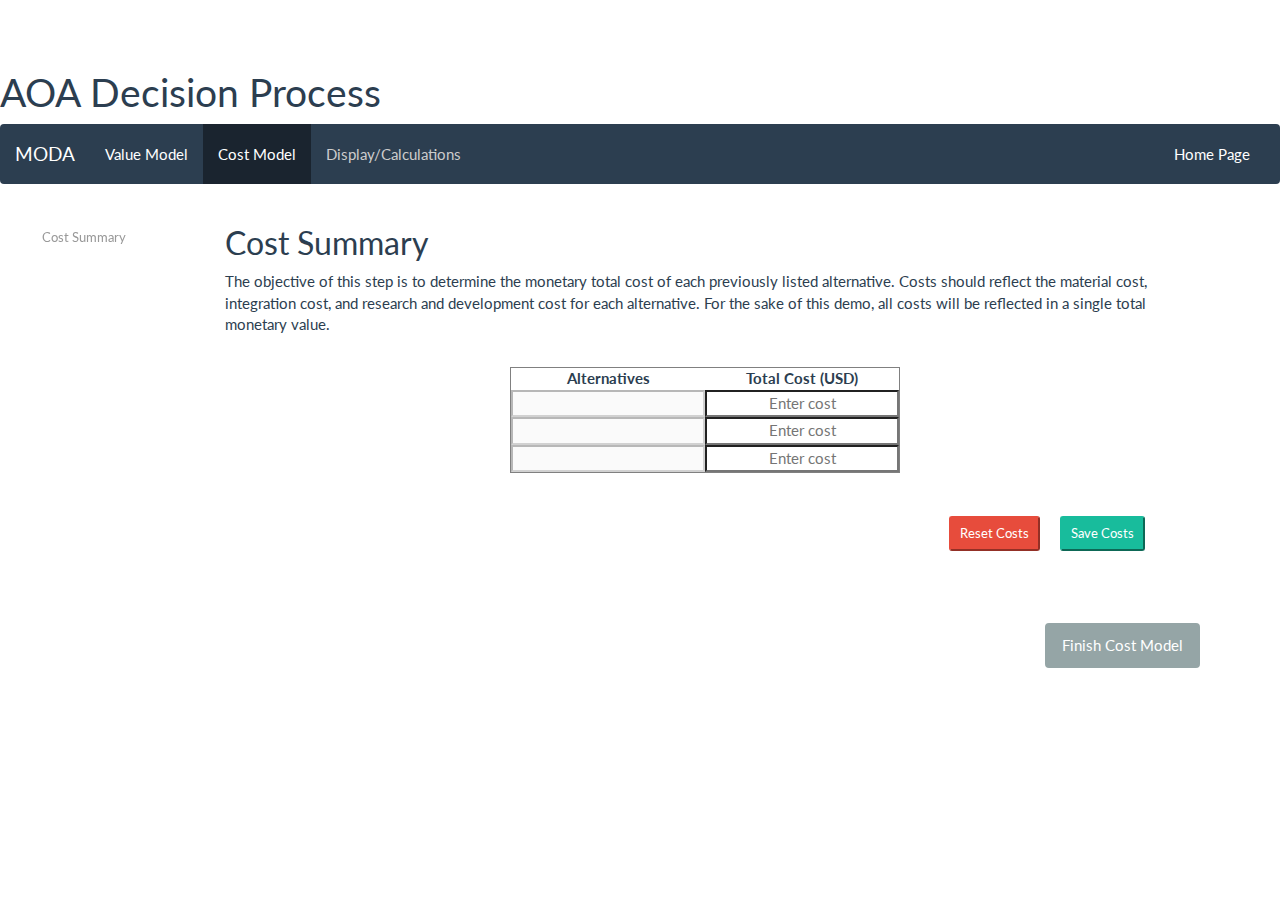
<file: cost.html>
<!DOCTYPE html>
<html lang="en">
  <head>
    <meta charset="utf-8">
    <meta http-equiv="X-UA-Compatible" content="IE=edge">
    <meta name="viewport" content="width=device-width, initial-scale=1">
    <!-- The above 3 meta tags *must* come first in the head; any other head content must come *after* these tags -->
    <title>AOA Decision Process</title>

    <!-- Bootstrap -->
    <link href="css/bootstrap.css" rel="stylesheet">

        <!-- Custom CSS -->
    <link href="css/custom.css" rel="stylesheet">
  </head>


  <body>
    <h1>AOA Decision Process</h1>

    <!-- jQuery (necessary for Bootstrap's JavaScript plugins) -->
    <script src="https://ajax.googleapis.com/ajax/libs/jquery/1.11.3/jquery.min.js"></script>
    <!-- Include all compiled plugins (below), or include individual files as needed -->
    <script src="js/bootstrap.js"></script>


    <!-- Top Navigation Bar -->
    <nav class="navbar navbar-default">
      <div class="container-fluid">

        <!-- Brand and toggle get grouped for better mobile display -->
        <div class="navbar-header">
          <button type="button" class="navbar-toggle collapsed" data-toggle="collapse" data-target="#bs-example-navbar-collapse-1" aria-expanded="false">
            <span class="sr-only">Toggle navigation</span>
            <span class="icon-bar"></span>
            <span class="icon-bar"></span>
            <span class="icon-bar"></span>
          </button>
          <a class="navbar-brand">MODA</a>
        </div>

        <!-- Collect the nav links, forms, and other content for toggling -->
        <div class="collapse navbar-collapse" id="bs-example-navbar-collapse-1">
          <ul class="nav navbar-nav">
            <li><a href="value.html">Value Model</a></li>
            <li class="active"><a href="cost.html">Cost Model<span class="sr-only">(current)</span></a></li>
            <li class="disabled"><a>Display/Calculations</a></li>
          </ul>
          <ul class="nav navbar-nav navbar-right">
            <li><a href="index.html">Home Page</a></li>
          </ul>
        </div><!-- /.navbar-collapse -->
      </div><!-- /.container-fluid -->
    </nav>
    <!--END NAVIGATION BAR -->

    <!-- Sidebar -->
    <div class="span3 bs-docs-sidebar">
      <nav id="myScrollspy">
        <ul class="nav nav-list bs-docs-sidenav affix">
          <li><a href="#CostSummary"><i class="icon-chevron-right"></i>Cost Summary</a></li>
        </ul>
      </nav>
    </div>
    <!-- END SIDEBAR -->

    <div id="wrapper">

      <!-- Page Content -->
      <div id="page-content-wrapper">
        <div class="container-fluid">
          <div class="row">
            <div class="col-lg-12">

              <!--START COST SUMMARY SECTION -->
              <div id="CostSummary">
                <h2>Cost Summary</h2>
                <p>The objective of this step is to determine the monetary total cost of each previously listed alternative. Costs should reflect the material cost, integration cost, and research and development cost for each alternative. For the sake of this demo, all costs will be reflected in a single total monetary value.</p>
                <br>
                <form name="CostSummary">
                  <table border="1" align="center">
                    <tr>
                    <td><center><b>Alternatives</b></center></td>
                    <td><center><b>Total Cost (USD)</b></center></td>    
                    </tr>
                    <tr>
                    <td><input name="altern1" id="altern1" style="text-align: center" disabled></td>
                    <td><center><input id="altern1cost" placeholder="Enter cost" style="text-align: center"></center></td>    
                    </tr>
                    <tr>
                    <td><input name="altern2" id="altern2" style="text-align: center" disabled></td>
                    <td><input id="altern2cost" placeholder="Enter cost" style="text-align: center"></td>    
                    </tr>
                    <tr>
                    <td><input name="altern3" id="altern3" style="text-align: center" disabled></td>
                    <td><input id="altern3cost" placeholder="Enter cost" style="text-align: center"></td>    
                    </tr>
                  </table>
                  <br>
                  <br>
                  
                  <!--SAVE AND RESET BUTTONS -->
                  <input id="saveCost" type="button" class="btn-sm btn-success pull-right" style="margin-right: 40px" value="Save Costs">
                  <input id="resetCost" type="button" class="btn-sm btn-danger pull-right" value="Reset Costs" style="margin-right: 20px">
                </form>
                <br>
                <br>
                <br>
                <br>
                <br>              
              </div>
              <!-- END COST SUMMARY SECTION -->

            </div> <!--end col-lg-12 page width -->
          </div> <!-- End row tag -->
        </div> <!-- End container-fluid -->

        <!-- Button to continue to Dislay Model -->
        <a class="btn btn-default pull-right" href="display.html" role="button">Finish Cost Model</a>

      </div> <!-- End page-content-wrapper -->
    </div> <!-- End wrapper -->
  </body>

  <script>
      //function to retrieve data by element name
      function getParameterByName(name) {
          name = name.replace(/[\[]/, "\\[").replace(/[\]]/, "\\]");
          var regex = new RegExp("[\\?&]" + name + "=([^&#]*)");
          var results = regex.exec(location.search);
          
          return results === null ? "" : decodeURIComponent(results[1].replace(/\+/g, " "));
      }

      $( document ).ready(function() {
          // Fill in data passed from value.html page
          var val1 = getParameterByName("firstAltern");
          var val2 = getParameterByName("secondAltern");
          var val3 = getParameterByName("thirdAltern");
          $("#altern1").val(val1);
          $("#altern2").val(val2);
          $("#altern3").val(val3);

        $('#resetCost').click(function(){
          $('#altern1cost').val("");
          $('#altern2cost').val("");
          $('#altern3cost').val("");
        });

      });
  </script>

</html>
</file>
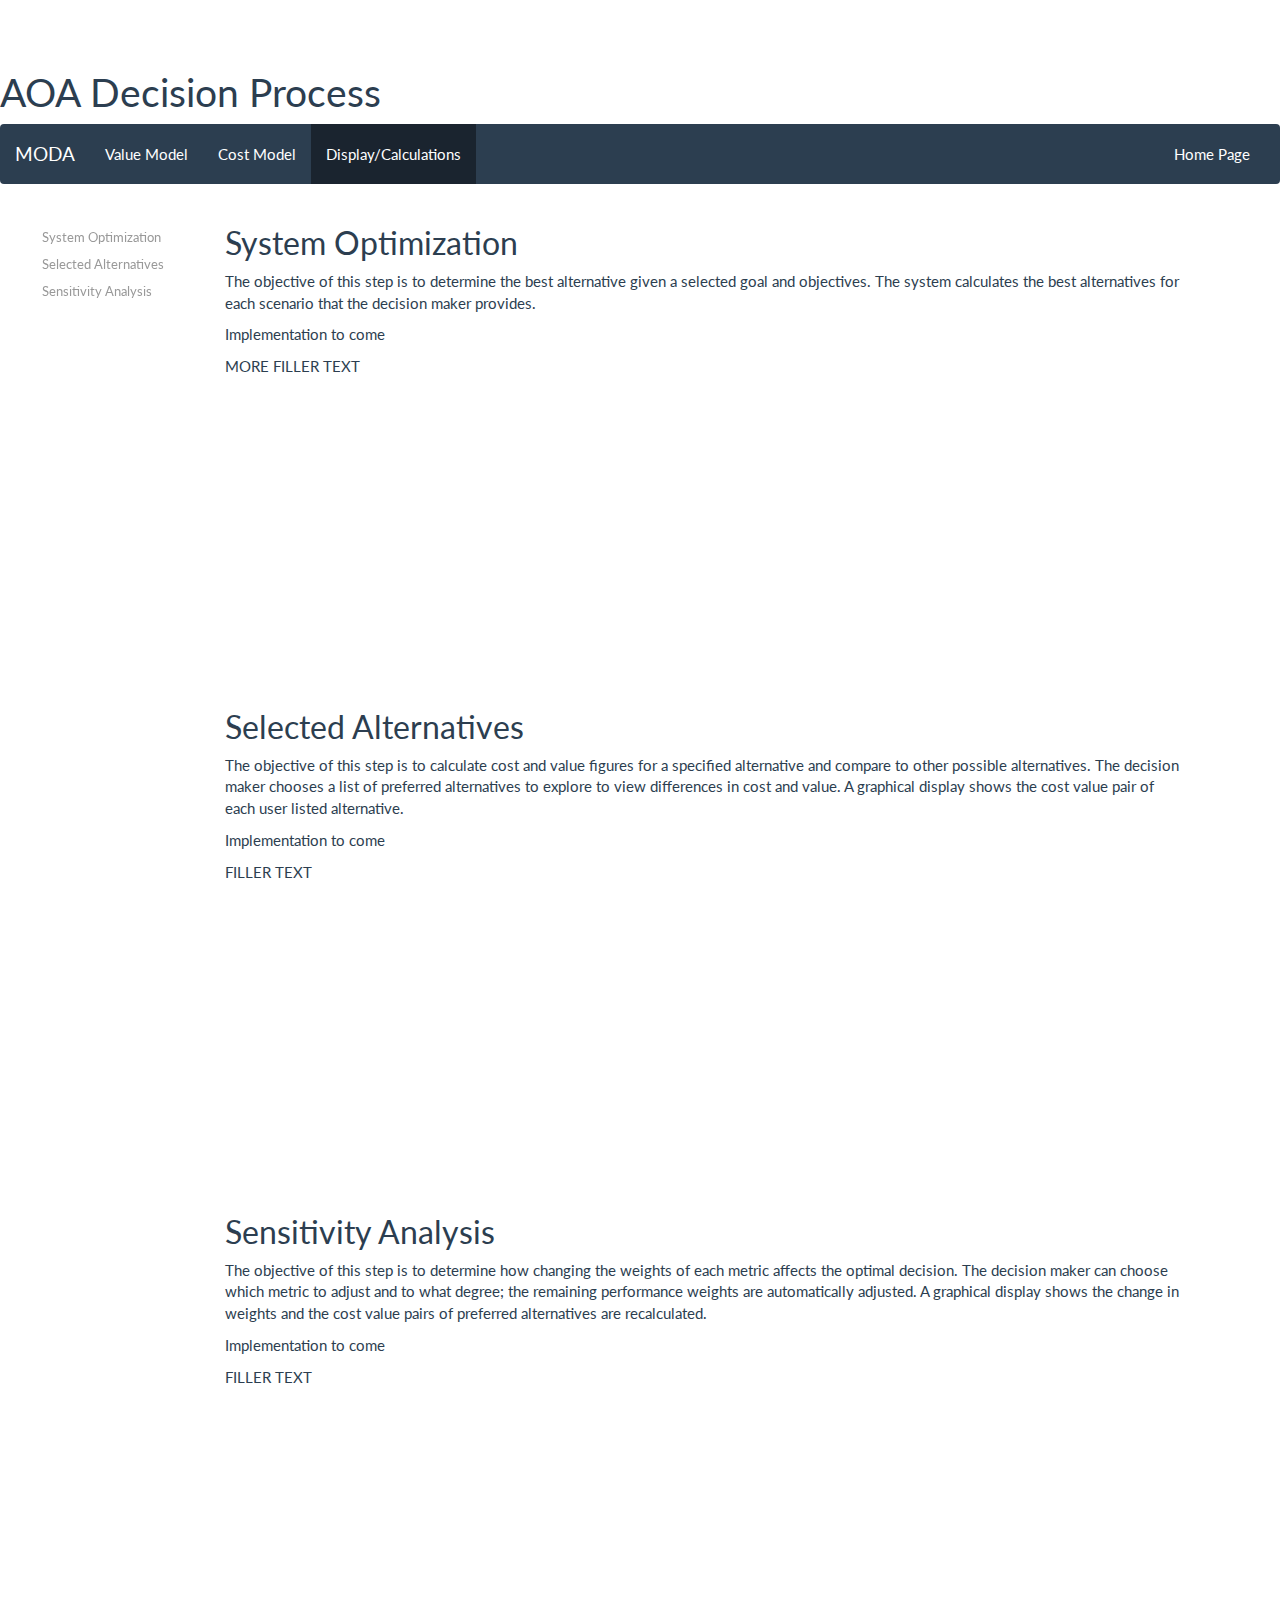
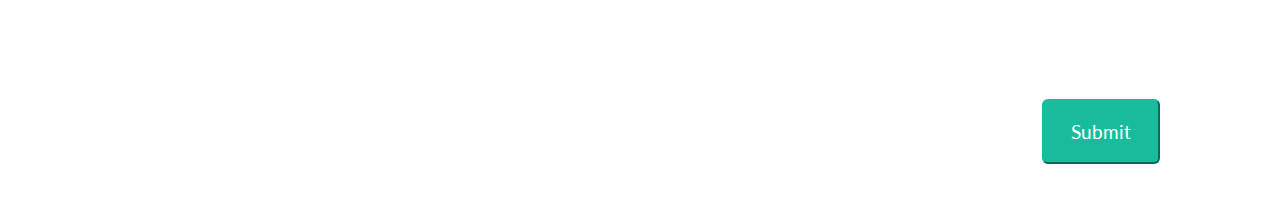
<file: display.html>
<!DOCTYPE html>
<html lang="en">
  <head>
    <meta charset="utf-8">
    <meta http-equiv="X-UA-Compatible" content="IE=edge">
    <meta name="viewport" content="width=device-width, initial-scale=1">
    <!-- The above 3 meta tags *must* come first in the head; any other head content must come *after* these tags -->
    <title>AOA Decision Process</title>

    <!-- Bootstrap -->
    <link href="css/bootstrap.css" rel="stylesheet">
    <!-- Custom CSS -->
    <link href="css/custom.css" rel="stylesheet">
  </head>

  <body data-spy="scroll" data-target="#myScrollspy" data-offset="170">
    <h1>AOA Decision Process</h1>

    <!-- jQuery (necessary for Bootstrap's JavaScript plugins) -->
    <script src="https://ajax.googleapis.com/ajax/libs/jquery/1.11.3/jquery.min.js"></script>
    <!-- Include all compiled plugins (below), or include individual files as needed -->
    <script src="js/bootstrap.js"></script>
    <script src="http://code.highcharts.com/highcharts.js"></script>

    <!-- TOP NAVIGATION BAR -->
    <nav class="navbar navbar-default">
      <div class="container-fluid">
        <!-- Brand and toggle get grouped for better mobile display -->
        <div class="navbar-header">
          <button type="button" class="navbar-toggle collapsed" data-toggle="collapse" data-target="#bs-example-navbar-collapse-1" aria-expanded="false">
            <span class="sr-only">Toggle navigation</span>
            <span class="icon-bar"></span>
            <span class="icon-bar"></span>
            <span class="icon-bar"></span>
          </button>
          <a class="navbar-brand">MODA</a>
        </div>

        <!-- Nav Links for High Level Steps -->
        <div class="collapse navbar-collapse" id="bs-example-navbar-collapse-1">
          <ul class="nav navbar-nav">
            <li><a href="value.html">Value Model</a></li>
            <li><a href="cost.html">Cost Model</a></li>
            <li class="active"><a href="display.html">Display/Calculations<span class="sr-only">(current)</span></a></li>
          </ul>
          <ul class="nav navbar-nav navbar-right">
            <li><a href="index.html">Home Page</a></li>
          </ul>
        </div><!-- /.navbar-collapse -->
      </div><!-- /.container-fluid -->
    </nav>
    <!-- END NAVIGATION BAR -->

    <!-- Sidebar -->
    <div class="span3 bs-docs-sidebar">
      <nav id="myScrollspy">
        <ul class="nav nav-list bs-docs-sidenav affix">
          <li><a href="#SystemOptimization"><i class="icon-chevron-right"></i> System Optimization</a></li>
          <li><a href="#SelectedAlternatives"><i class="icon-chevron-right"></i> Selected Alternatives</a></li>
          <li><a href="#SensitivityAnalysis"><i class="icon-chevron-right"></i> Sensitivity Analysis</a></li>
        </ul>
      </nav>
    </div>
    <!-- END SIDEBAR -->

    <div id="wrapper">

      <!-- Page Content -->
      <div id="page-content-wrapper">
        <div class="container-fluid">
          <div class="row">
            <div class="col-lg-12">

              <!--START SYSTEM OPTIMIZATION SECTION -->
              <div id="SystemOptimization">
                <h2>System Optimization</h2>
                <p>The objective of this step is to determine the best alternative given a selected goal and objectives. The system calculates the best alternatives for each scenario that the decision maker provides.</p>
                <p> Implementation to come </p>
                <p> MORE FILLER TEXT </p>
                <br>
                <br>
                <br>
                <br>
                <br>
                <br>
                <br>
                <br>
                <br>
                <br>
                <br>
                <br>
                <br>
                <br>
              </div>
              <!-- END SYSTEM OPTIMIZATION SECTION -->

              <!-- START SELECTED ALTERNATIVES SECTION -->
              <div id="SelectedAlternatives">
                <h2>Selected Alternatives</h2>
                <p>The objective of this step is to calculate cost and value figures for a specified alternative and compare to other possible alternatives. The decision maker chooses a list of preferred alternatives to explore to view differences in cost and value. A graphical display shows the cost value pair of each user listed alternative.</p>
                <p>Implementation to come</p>
                <p>FILLER TEXT </p>
                <br>
                <br>
                <br>
                <br>
                <br>
                <br>
                <br>
                <br>
                <br>
                <br>
                <br>
                <br>
                <br>
                <br>
              </div>
              <!-- END SELECTED ALTERNATIVES SECTION -->

              <!-- START SENSITIVITY ANALYSIS SECTION -->
              <div id="SensitivityAnalysis">
                <h2>Sensitivity Analysis</h2>
                <p>The objective of this step is to determine how changing the weights of each metric affects the optimal decision. The decision maker can choose which metric to adjust and to what degree; the remaining performance weights are automatically adjusted. A graphical display shows the change in weights and the cost value pairs of preferred alternatives are recalculated.</p>
                <p>Implementation to come</p>
                <p>FILLER TEXT </p>
                <br>
                <br>
                <br>
                <br>
                <br>
                <br>
                <br>
                <br>
                <br>
                <br>
                <br>
                <br>
                <br>
                <br>
              </div>
              <!-- END SENSITIVITY ANALYSIS SECTION -->

            </div> <!-- End col-lg-12 tag -->
          </div> <!-- End row tag -->
        </div> <!-- container fluid tag -->
        <!-- Button to submit -->
        <input type="submit" class="btn-lg btn-success pull-right" style="margin-right: 40px" value="Submit">
      </div> <!-- page-content-wrapper tag -->
    </div> <!-- Wrapper tag -->
  </body>

</html>
</file>
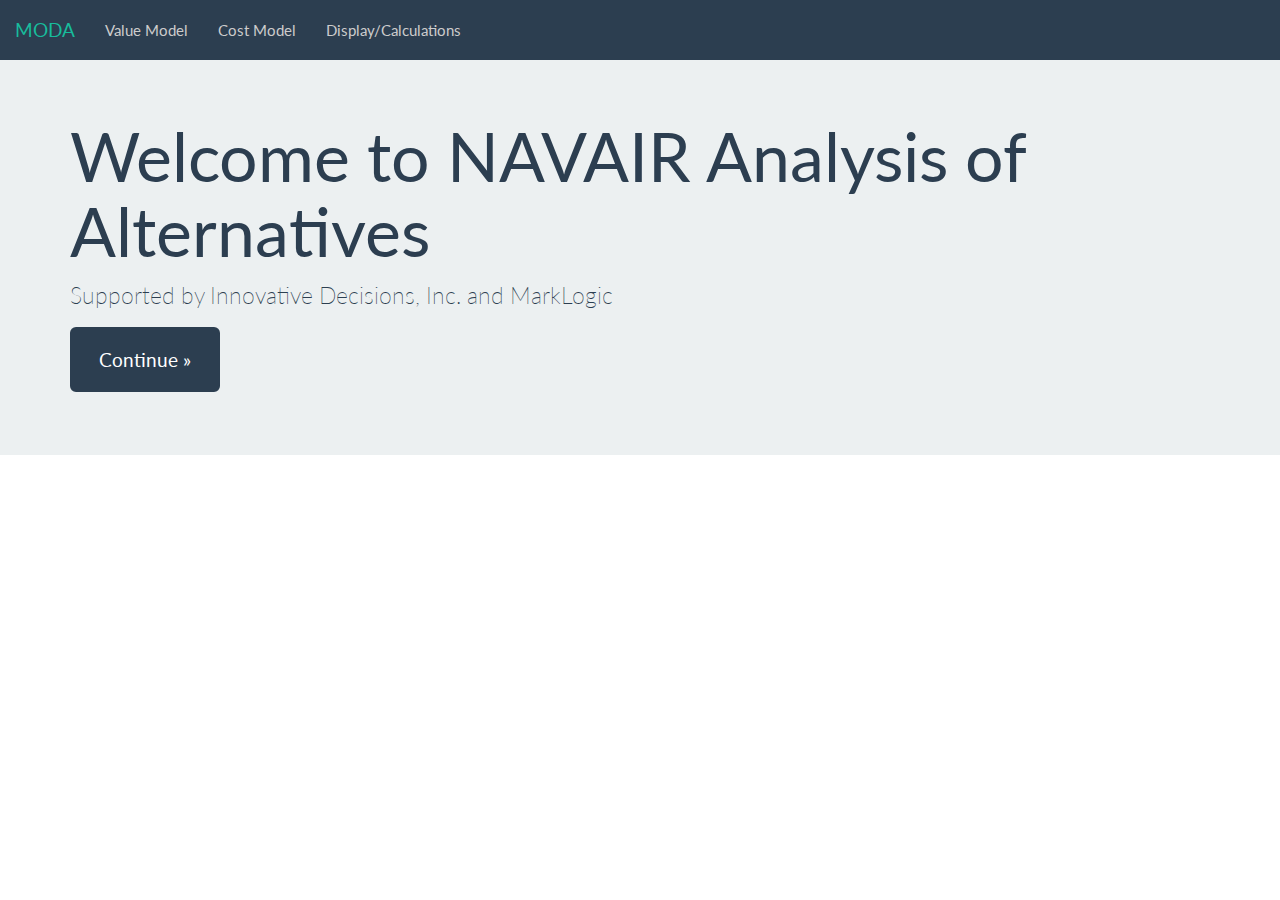
<file: index2.html>
<!DOCTYPE html>
<html lang="en">

<head>
    <meta charset="utf-8">
    <meta http-equiv="X-UA-Compatible" content="IE=edge">
    <meta name="viewport" content="width=device-width, initial-scale=1">
    <!-- The above 3 meta tags *must* come first in the head; any other head content must come *after* these tags -->
    <title>AOA Decision Process</title>

    <!-- Bootstrap -->
    <link href="css/bootstrap.css" rel="stylesheet">
    <!-- Custom CSS -->
    <link href="css/custom.css" rel="stylesheet">
</head>


<body>
    <!-- jQuery (necessary for Bootstrap's JavaScript plugins) -->
    <script src="https://ajax.googleapis.com/ajax/libs/jquery/1.11.3/jquery.min.js"></script>
    <!-- Include all compiled plugins (below), or include individual files as needed -->
    <script src="js/bootstrap.js"></script>


    <!-- Top Navigation Bar -->
    <nav class="navbar navbar-default navbar-fixed-top" role="navigation" id="topnavbar" style="width:100%">
        <div class="container-fluid">
            <div class="navbar-header">
                <a class="navbar-brand">MODA</a>
            </div>
            <!-- Nav Links for High Level Steps -->
            <div class="collapse navbar-collapse" id="bs-example-navbar-collapse-1">
                <ul class="nav navbar-nav">
                    <li class="disabled"><a href="value.html">Value Model<span class="sr-only">(current)</span></a></li>
                    <li class="disabled"><a>Cost Model</a></li>
                    <li class="disabled"><a>Display/Calculations</a></li>
                </ul>
            </div>
            <!-- /.navbar-collapse -->

        </div>
        <!-- /.container-fluid -->
    </nav>
    <!-- END NAVIGATION BAR -->

    <div class="jumbotron">
        <div class="container">
            <h1>Welcome to NAVAIR Analysis of Alternatives</h1>
            <p>Supported by Innovative Decisions, Inc. and MarkLogic</p>
            <p><a class="btn btn-primary btn-lg" href="value2.html" role="button">Continue »</a></p>
        </div>
    </div>
</body>

</html>
</file>
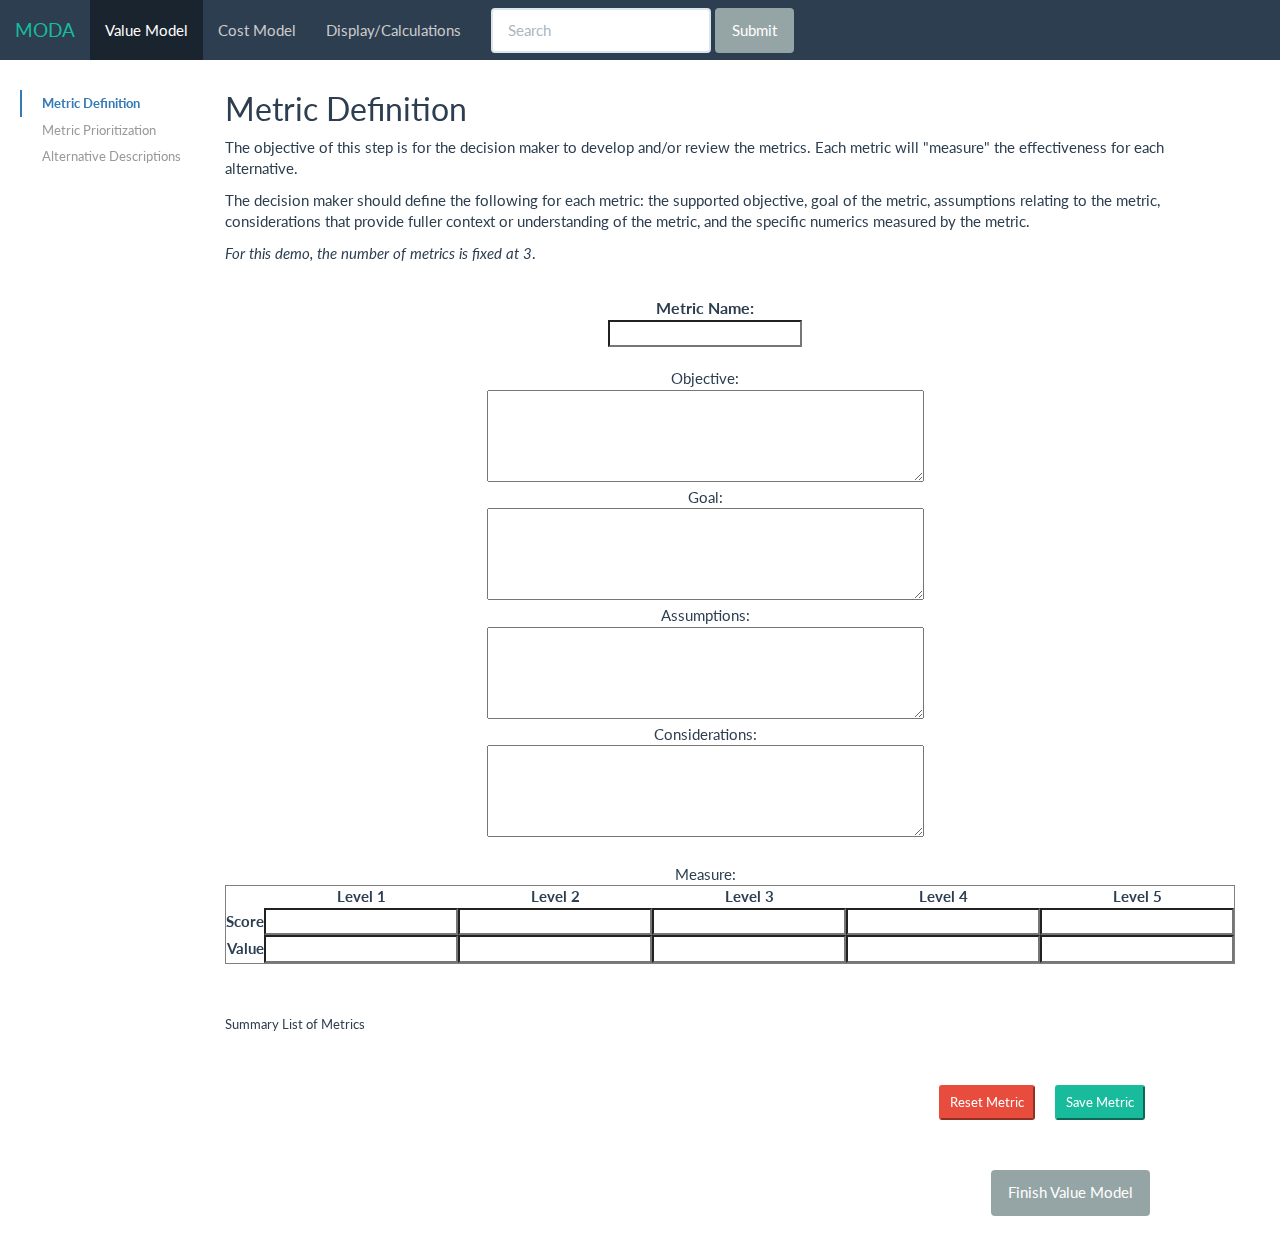
<file: value.html>
<!DOCTYPE html>
<html lang="en">
	<head>
		<meta charset="utf-8">
		<meta http-equiv="X-UA-Compatible" content="IE=edge">
		<meta name="viewport" content="width=device-width, initial-scale=1">
		<!-- The above 3 meta tags *must* come first in the head; any other head content must come *after* these tags -->
		<title>AOA Decision Process</title>

		<!-- Bootstrap -->
		<link href="css/bootstrap.css" rel="stylesheet">
		<!-- Custom CSS -->
		<link href="css/custom.css" rel="stylesheet">
	</head>

	<body data-spy="scroll" data-target="#myScrollspy" data-offset="170">
	

		<!-- jQuery (necessary for Bootstrap's JavaScript plugins) -->
		<script src="https://ajax.googleapis.com/ajax/libs/jquery/1.11.3/jquery.min.js"></script>
		<!-- Include all compiled plugins (below), or include individual files as needed -->
		<script src="js/bootstrap.js"></script>
		<script src="http://code.highcharts.com/highcharts.js"></script>

		<!-- Top Navigation Bar -->
		<div class="navbar navbar-default navbar-fixed-top" role="navigation" id="topnavbar" style="width:100%">
			<div class="container-fluid">
				<div class="navbar-header">
					<button type="button" class="navbar-toggle collapsed" data-toggle="collapse" data-target="#bs-example-navbar-collapse-1" aria-expanded="false">
						<span class="sr-only">Toggle navigation</span>
						<span class="icon-bar"></span>
						<span class="icon-bar"></span>
						<span class="icon-bar"></span>
					</button>
					<a class="navbar-brand">MODA</a>
				</div>
				<!-- Nav Links for High Level Steps -->
				<div class="collapse navbar-collapse" id="bs-example-navbar-collapse-1">
					<ul class="nav navbar-nav">
						<li class="active"><a href="value.html">Value Model<span class="sr-only">(current)</span></a></li>
						<li class="disabled"><a>Cost Model</a></li>
						<li class="disabled"><a>Display/Calculations</a></li>
					</ul>
                    <form class="navbar-form navbar-left" role="search">
                        <div class="form-group">
                            <input type="text" class="form-control" placeholder="Search">
                        </div>
                        <button type="submit" class="btn btn-default">Submit</button>
                    </form>
				</div><!-- /.navbar-collapse -->
                
			</div><!-- /.container-fluid -->
		</div>
		<!-- END NAVIGATION BAR -->

		<!-- Sidebar -->
		<div class="span3 bs-docs-sidebar">
			<nav id="myScrollspy">
				<ul class="nav nav-list bs-docs-sidenav affix">
					<li><a href="#MetricDefinition"><i class="icon-chevron-right"></i> Metric Definition</a></li>
					<li><a href="#MetricPrioritization"><i class="icon-chevron-right"></i> Metric Prioritization</a></li>
					<li><a href="#AlternativeDescriptions"><i class="icon-chevron-right"></i> Alternative Descriptions</a></li>
				</ul>
			</nav>
		</div>
		<!-- END SIDEBAR -->

		<div id="wrapper">

			<!-- Page Content -->
			<div id="page-content-wrapper">
				<div class="container-fluid">
					<div class="row">
						<div class="col-lg-12">

							<!-- METRIC DEFINITION SECTION -->
							<div id="MetricDefinition">
								<h2>Metric Definition</h2>
								<p>The objective of this step is for the decision maker to develop and/or review the metrics. Each metric will "measure" the effectiveness for each alternative.</p>
								<p>The decision maker should define the following for each metric: the supported objective, goal of the metric, assumptions relating to the metric, considerations that provide fuller context or understanding of the metric, and the specific numerics measured by the metric.</p>
								<p><i>For this demo, the number of metrics is fixed at 3</i>.</p><br>

								<div style = "text-align: center">
									<!--USER INPUT FOR METRIC DEFINITION -->
									<form name="FirstMetric" id="FirstMetric" style="display: inline">
										<b><font size="3">Metric Name:</font></b><br>
										<input type="text" id="metric1" name="metric1" style = "text-align: center">
										<br>
										<br>
										Objective:<br>
										<textarea rows="4" cols="50"></textarea><br>
										Goal:<br>
										<textarea rows="4" cols="50"></textarea><br>
										Assumptions:<br>
										<textarea rows="4" cols="50"></textarea><br>
										Considerations:<br>
										<textarea rows="4" cols="50"></textarea><br>
										<br>
										Measure:<br>
										<table border="1" align="center">
										  <tr>
											<td width = "15%"></td>
											<td><b>Level 1</b></td>		
											<td><b>Level 2</b></td>
											<td><b>Level 3</b></td>		
											<td><b>Level 4</b></td>
											<td><b>Level 5</b></td>
										  </tr>
										  <tr>
											<td><b>Score</b></td>
											<td><input = "text"></td>		
											<td><input = "text"></td>
											<td><input = "text"></td>		
											<td><input = "text"></td>
											<td><input = "text"></td>
										  </tr>
										  <tr>
											<td><b>Value</b></td>
											<td><input = "text"></td>		
											<td><input = "text"></td>
											<td><input = "text"></td>		
											<td><input = "text"></td>
											<td><input = "text"></td>
										  </tr>
										</table><!--END OF FORM ONE -->
										<br>
										<br>
									</form> 

									<!-- SECOND FORM, will be hidden until first is saved -->
									<form name="SecondMetric" id="SecondMetric" style="display: none">
										<b><font size="3">Metric Name:</font></b><br>
										<input type="text" id="metric2" name="metric2" style = "text-align: center">
										<br>
										<br>
										Objective:<br>
										<textarea rows="4" cols="50"></textarea><br>
										Goal:<br>
										<textarea rows="4" cols="50"></textarea><br>
										Assumptions:<br>
										<textarea rows="4" cols="50"></textarea><br>
										Considerations:<br>
										<textarea rows="4" cols="50"></textarea><br>
										<br>
										Measure:<br>
										<table border="1" align="center">
										  <tr>
											<td width = "15%"></td>
											<td><b>Level 1</b></td>		
											<td><b>Level 2</b></td>
											<td><b>Level 3</b></td>		
											<td><b>Level 4</b></td>
											<td><b>Level 5</b></td>
										  </tr>
										  <tr>
											<td><b>Score</b></td>
											<td><input = "text"></td>		
											<td><input = "text"></td>
											<td><input = "text"></td>		
											<td><input = "text"></td>
											<td><input = "text"></td>
										  </tr>
										  <tr>
											<td><b>Value</b></td>
											<td><input = "text"></td>		
											<td><input = "text"></td>
											<td><input = "text"></td>		
											<td><input = "text"></td>
											<td><input = "text"></td>
										  </tr>
										</table>
										<br>
										<br>
										<br>
										<br>
									</form>	<!-- END OF SECOND FORM -->

									<!-- THIRD FORM, will be hidden until second form is saved -->
									<form name = "ThirdMetric" id="ThirdMetric" style="display: none">
										<b><font size="3">Metric Name:</font></b><br>
										<input type="text" id="metric3" name="metric3" style = "text-align: center">
										<br>
										<br>
										Objective:<br>
										<textarea rows="4" cols="50"></textarea>
										<br>
										Goal:<br>
										<textarea rows="4" cols="50"></textarea>
										<br>
										Assumptions:<br>
										<textarea rows="4" cols="50"></textarea>
										<br>
										Considerations:<br>
										<textarea rows="4" cols="50"></textarea>
										<br>
										<br>
										Measure:<br>
										<table border="1" align="center">
										  <tr>
											<td width = "15%"></td>
											<td><b>Level 1</b></td>		
											<td><b>Level 2</b></td>
											<td><b>Level 3</b></td>		
											<td><b>Level 4</b></td>
											<td><b>Level 5</b></td>
										  </tr>
										  <tr>
											<td><b>Score</b></td>
											<td><input = "text"></td>		
											<td><input = "text"></td>
											<td><input = "text"></td>		
											<td><input = "text"></td>
											<td><input = "text"></td>
										  </tr>
										  <tr>
											<td><b>Value</b></td>
											<td><input = "text"></td>		
											<td><input = "text"></td>
											<td><input = "text"></td>		
											<td><input = "text"></td>
											<td><input = "text"></td>
										  </tr>
										</table>
									
										<br>
										<br>
										<br>
									</form> <!-- END OF THIRD FORM -->
									<!-- USER INPUT FOR METRIC DEFINITION ENDS -->
								</div><!--centered text style tag -->

								<!--Summary list of metrics will appear once each metric is saved -->
								<h6>Summary List of Metrics</h6>
								<ul id="summarylist"></ul>
								<br>
								<br>

							<!-- SAVE (fills in metric names) AND RESET BUTTONS -->
							<!-- See bottom for corresponding onclick javascript functions and JQuery code attached to the id name -->
							<a href="#MetricDefinition"><input type="button" id="savemetrics" class="btn-sm btn-success pull-right" style="margin-right: 40px" value="Save Metric"></a>
							<input type="reset" id="resetmetrics" class="btn-sm btn-danger pull-right" value="Reset Metric" style="margin-right: 20px">
							<br>
							<br>
							<br>
							<br>
							</div>
							<!-- END METRIC DEFINITION SECTION -->


							<!-- METRIC PRIORITIZATION SECTION -->
							<div id="MetricPrioritization" style="display: none">
								<h2>Metric Prioritization</h2>
								<p>The objective of this step is to assign the relative weights of the metrics. Rankings and normalized weights will be calculated based on these inputs.</p>
								<br>
								<form name="MetricWeights">

									<!-- METRIC WEIGHT TABLE -->
									<table border="1" align="center">
									  <tr>
										<td width="25%"><center><b>Metric</b></center></td>
										<td width="25%"><center><b>Rank</b></center></td>		
										<td><center><b>Relative Weight</b></center></td>
										<td width="25%"><center><b>Normalized Weight</b></center></td>		
									  </tr>
									  <tr>
										<td><input id="wtmetric1" style="text-align: center" placeholder="First Metric" disabled></td>
										<td><input id="rank1" style="text-align: center" disabled></td>		
										<td><input id="weight1" placeholder="Enter weight" style="text-align: center" onkeypress="return isNumberKey(this,event);"></td>
										<td><input id="normweight1" style="text-align: center" disabled></td>		
									  </tr>
									  <tr>
										<td><input id="wtmetric2" style="text-align: center" placeholder="Second Metric" disabled></td>
										<td><input id="rank2" style="text-align: center" disabled></td>		
										<td><input id="weight2" placeholder="Enter weight" style="text-align: center" onkeypress="return isNumberKey(this,event);"></td>
										<td><input id="normweight2" style="text-align: center" disabled></td>		
									  </tr>
									  <tr>
										<td><input id="wtmetric3" style="text-align: center" placeholder="Third Metric" disabled></td>
										<td><input id="rank3" style="text-align: center" disabled></td>		
										<td><input id="weight3" style="text-align: center" placeholder="Enter weight" onkeypress="return isNumberKey(this,event);"></td>
										<td><input id="normweight3" style="text-align: center" disabled></td>		
									  </tr>
									</table>
									<!-- END METRIC WEIGHT TABLE -->
									<br>
									<br>
									<br>

									<!-- SAVE AND RESET BUTTONS -->
									<!-- Save button should calculate normalized weights,
									rank, and display a pie chart visualization -->
									<input id="saveweights" type="button" class="btn-sm btn-success pull-right" style="margin-right: 40px" value="Save Weights" onclick="calcNormWeights(this.form.weight1.value, this.form.weight2.value, this.form.weight3.value);">
									<input id ="resetweights" type="button" class="btn-sm btn-danger pull-right" value="Reset Weights" style="margin-right: 20px">
								</form>
								<br>
								<br>

								<!-- Metric Prioritization Pie Chart (hidden until weights are saved) -->
								<div id="container" style="height: 400px; width: 80%; margin: 0 auto"></div>
								<br>
								<br>
								<br>
								<br>
							</div>
							<!-- END METRIC PRIORITIZATION SECTION -->



							<!-- ALTERNATIVE DESCRIPTION SECTION -->
							<div id="AlternativeDescriptions" style="display: none">
								<h2>Alternative Descriptions</h2>
								<p>The objective of this step is to determine the alternatives that will be evaluated against the metrics.</p>
								<br>
								<form name="AltDescr">
									<!-- ALT DESCRIPTION USER INPUT TABLE -->
									<table border="1" align="center">
									  <tr>
										<td><center><b>Alternatives</b></center></td>
										<td><b><input id="altmetric1" style="text-align: center" placeholder="First Metric" disabled></b></td>		
										<td><b><input id="altmetric2" style="text-align: center" placeholder="Second Metric" disabled></b></td>
										<td><b><input id="altmetric3" style="text-align: center" placeholder="Third Metric" disabled></b></td>		
									  </tr>
									  <tr>
										<td><input id="alt1" name="alt1" style="text-align: center" placeholder="Alternative 1"></center></td>
										<td><input = "text" style="text-align: center"></td>
										<td><input = "text" style="text-align: center"></td>
										<td><input = "text" style="text-align: center"></td>		
									  </tr>
									  <tr>
										<td><input id="alt2" name="alt2" style="text-align: center" placeholder="Alternative 2"></td>
										<td><input = "text" style="text-align: center"></td>		
										<td><input = "text" style="text-align: center"></td>
										<td><input = "text" style="text-align: center"></td>		
									  </tr>
									  <tr>
										<td><input id="alt3" name="alt3" style="text-align: center" placeholder="Alternative 3"></td>
										<td><input = "text" style="text-align: center"></td>		
										<td><input = "text" style="text-align: center"></td>
										<td><input = "text" style="text-align: center"></td>		
									  </tr>
									</table>
									<!-- END USER INPUT TABLE -->
									<br>
									<br>
									<br>

									<!-- SAVE AND RESET BUTTONS -->
									<input id="saveAlt" type="button" class="btn-sm btn-success pull-right" style="margin-right: 40px" value="Save Alternatives">
									<input id="resetAlt" type="button" class="btn-sm btn-danger pull-right" value="Reset Alternatives" style="margin-right: 20px">
								</form>
								<br>
								<br>
								<br>
								<br>
								<br>
								<br>
							</div>
							<!-- END ALTERNATIVE DESCRIPTION SECTION -->

						</div> <!--col-lg-12 this is for width of content -->
					</div> <!--row, for previous line column width -->
				</div> <!-- container fluid -->

				<!-- Button to Continue to Cost Model --> 
				<!-- Form contains data that needs to be passed to next model -->
				<form action = "cost.html" method = "GET">
					<input id ="firstAltern" name ="firstAltern" style ="display: none">
					<input id ="secondAltern" name ="secondAltern" style ="display: none">
					<input id ="thirdAltern" name ="thirdAltern" style ="display: none">
					<input type = "submit" class="btn btn-default pull-right" style="margin-right: 50px" value = "Finish Value Model">
				</form>
			</div> <!--page content wrapper (margins) -->

			<!-- END PAGE CONTENT WRAPPER -->
		</div> <!--wrapper- not sure what this is for yet -->

	</body>
	<!-- END PAGE FUNCTIONALITY -->



	<!-- JS functions -->
	<script type="text/javascript">

	//Function for requiring number input for Metric Weights
	 function isNumberKey(txt, evt) {
    var charCode = (evt.which) ? evt.which : evt.keyCode;
    if (charCode == 46) {
        //Check if the text already contains the . character
        if (txt.value.indexOf('.') === -1) { return true;} 
        else { return false;}
    } else {
        if (charCode > 31
             && (charCode < 48 || charCode > 57))
            return false;
    }
    return true;
	}

	//Function for calculating normalized weights and ranks for Metric Weights
	function calcNormWeights(weight1, weight2, weight3) {

		var num1 = parseFloat(document.getElementById("weight1").value);
		var num2 = parseFloat(document.getElementById("weight2").value);
		var num3 = parseFloat(document.getElementById("weight3").value); 

		if (isNaN(num1) || isNaN(num2) || isNaN(num3)) return false; 

		var total = num1 + num2 + num3; 

		document.MetricWeights.normweight1.value = (num1/total).toFixed(2);
		document.MetricWeights.normweight2.value = (num2/total).toFixed(2);
		document.MetricWeights.normweight3.value = (num3/total).toFixed(2); 

		var numbers = [num1, num2, num3];
		var sorted = numbers.slice().sort(function(a,b){return b-a})
		var ranks = numbers.slice().map(function(v){ return sorted.indexOf(v)+1 });

		document.MetricWeights.rank1.value = ranks[0];
		document.MetricWeights.rank2.value = ranks[1];
		document.MetricWeights.rank3.value = ranks[2];
	}

//Below three functions will repopulate metric definition forms when summary link is clicked. Should be condensed into one function with conditional

	function refill1() {
		document.FirstMetric.style.display = 'block';
		document.SecondMetric.style.display = 'none';
		document.ThirdMetric.style.display = 'none';
	}

	function refill2() {
		document.FirstMetric.style.display = 'none';
		document.SecondMetric.style.display = 'block';
		document.ThirdMetric.style.display = 'none';
	}

	function refill3() {
		document.FirstMetric.style.display = 'none';
		document.SecondMetric.style.display = 'none';
		document.ThirdMetric.style.display = 'block';
	}

	//JQuery Functions
	$(document).ready(function () {

		//Fixes top nav bar along top
	  $('#topnavbar').affix({
	  	offset: {top: 0}
	  });


	  //Function to toggle metric definition forms and add to summary list
		$('#savemetrics').click(function(){

			//Switch between metric forms, edit summary list
			if ($('#FirstMetric').is(":visible")) {
				$('#wtmetric1').val($('#metric1').val());
				$('#altmetric1').val($('#metric1').val());
				if ($('#summarylist').children().length == 0) {
					$('#summarylist').append("<li class='1'><a href='#MetricDefinition' onclick='refill1()'>"+$('#metric1').val()+"</a></li>");
					$('#FirstMetric').hide();
					$('#SecondMetric').show();
				}

				else if ($('#summarylist').children().length == 1) {
					$('#summarylist').children("li.1").replaceWith("<li class='1'><a href='#MetricDefinition' onclick='refill1()'>"+$('#metric1').val()+"</a></li>");
					$('#FirstMetric').hide();
					$('#SecondMetric').show();
				}

				else {
					$('#summarylist').children("li.1").replaceWith("<li class='1'><a href='#MetricDefinition' onclick='refill1()'>"+$('#metric1').val()+"</a></li>");
					$('#FirstMetric').hide();
					$('#ThirdMetric').show();
				}
			}

			else if ($('#SecondMetric').is(":visible")) {
				$('#wtmetric2').val($('#metric2').val());
				$('#altmetric2').val($('#metric2').val());
				if ($('#summarylist').children().length == 1) {
					$('#summarylist').append("<li class='2'><a href='#MetricDefinition' onclick='refill2()'>"+$('#metric2').val()+"</a></li>");
					$('#SecondMetric').hide();
					$('#ThirdMetric').show();
				}
				else if ($('#summarylist').children().length == 2){
	  			$('#summarylist').children("li.2").replaceWith("<li class='2'><a href='#MetricDefinition' onclick='refill2()'>"+$('#metric2').val()+"</a></li>");
					$('#SecondMetric').hide();
					$('#ThirdMetric').show();					
				}	

				else {
					$('#summarylist').children("li.2").replaceWith("<li class='2'><a href='#MetricDefinition' onclick='refill2()'>"+$('#metric2').val()+"</a></li>");
					$('#SecondMetric').hide();
					$('#ThirdMetric').show();						
				}			

			}

			//If on third form, send data to MarkLogic
			else {
				$('#wtmetric3').val($('#metric3').val());
				$('#altmetric3').val($('#metric3').val());

				if ($('#summarylist').children().length == 2) {
					$('#summarylist').append("<li class='3'><a href='#' onclick='refill3()'>"+$('#metric3').val()+"</a></li>");
				}

				else {
					$('#summarylist').children("li.3").replaceWith("<li class='3'><a href='#MetricDefinition' onclick='refill3()'>"+$('#metric3').val()+"</a></li>");
				}
			}

			if ($('#metric1').val()!='' && $('#metric2').val()!='' && $('#metric3').val()!='') {
                alert('test');
				//Send to MarkLogic using AJAX call 
				var obj = {};
				obj.metric1 = $('#metric1').val();
				obj.metric2 = $('#metric2').val();
				obj.metric3 = $('#metric3').val();
				$.ajax({
					type: "PUT",
					contentType: 'application/json',
					url: "/v1/documents?uri=example.json",
					data: JSON.stringify(obj),
					}).done(function( msg ) {
					alert("Your data has been saved to the server");
					});

					$('#MetricPrioritization').show();
				}
		});

	  //Resets Metric Definitions and anything following
	  $('#resetmetrics').click(function(){
	  	$('#summarylist').children().remove();
	  	$('#FirstMetric').trigger("reset");
	  	$('#SecondMetric').trigger("reset");
	  	$('#ThirdMetric').trigger("reset");
	  	$('#AltDescr').trigger("reset");
	  	$('#MetricWeights').trigger("reset");
	  	$('#FirstMetric').show();
	  	$('#SecondMetric').hide();
	  	$('#ThirdMetric').hide();
	  	$('#MetricPrioritization').hide();
	  	$('#AlternativeDescriptions').hide();
	  });

		//Save weights code, including pie chart
		$('#saveweights').click(function(){
			$('#AlternativeDescriptions').show();
			var met1, met2, met3;
			var w1, w2, w3;

			met1 = $('#metric1').val();
			met2 = $('#metric2').val();
			met3 = $('#metric3').val();
			w1 = parseFloat($('#normweight1').val());
			w2 = parseFloat($('#normweight2').val());
			w3 = parseFloat($('#normweight3').val());

	   	options = {
	      chart: {
	           plotBackgroundColor: null,
	           plotBorderWidth: null,
	           plotShadow: false,
	           type: 'pie'
	      },
	       title: {
	           text: 'Relative Metric Weights'
	      },
	      tooltip: {
	          pointFormat: '{series.name}: <b>{point.percentage:.1f}%</b>'
	      },
	      plotOptions: {
	        pie: {
	          allowPointSelect: true,
	          cursor: 'pointer',
	          dataLabels: {
	            enabled: true,
	            format: '<b>{point.name}</b>: {point.percentage:.1f} %',
	            style: {
	            color: (Highcharts.theme && Highcharts.theme.contrastTextColor) || 'black'
	           	}
	        	},
	          center: ["50%","50%"]
	      	}
	    	},
	      series: [{
	        name: "Normalized Weight",
	        colorByPoint: true,
	        data: [{
	          name: met1,
	          y: w1
	        }, {
	       		name: met2,
	        	y: w2,
	        	sliced: true,
	        	selected: true
	        }, {
	        	name: met3,
	            y: w3
	        }]
	      }]
	    };

	    $('#container').highcharts(options);
	  });

		//Reset weights
		$('#resetweights').click(function(){
			$('#AlternativeDescriptions').hide();
			$('#weight1').val("");
			$('#weight2').val("");
			$('#weight3').val("");
			$('#rank1').val("");
			$('#rank2').val("");
			$('#rank3').val("");
			$('#normweight1').val("");
			$('#normweight2').val("");
			$('#normweight3').val("");
		});

		//Function to pass hidden fields to the cost page
		$('#saveAlt').click(function() {
			$('#firstAltern').val($('#alt1').val());
			$('#secondAltern').val($('#alt2').val());
			$('#thirdAltern').val($('#alt3').val());
		});

		//Reset alternatives
		$('#resetAlt').click(function() {
			$('#alt1').val("");
			$('#alt2').val("");
			$('#alt3').val("");
		});

	});
	</script>
</html>
</file>
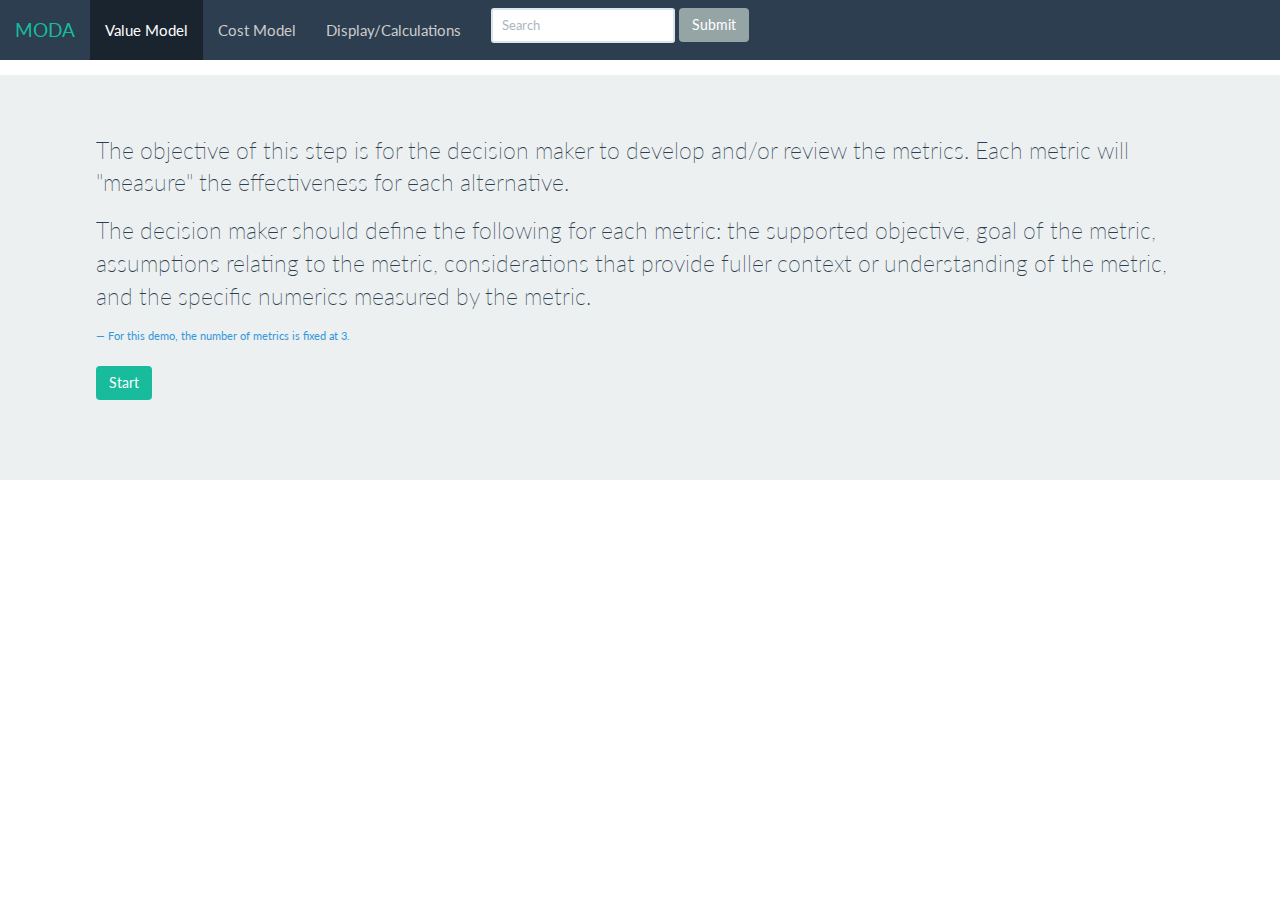
<file: value2.html>
<!DOCTYPE html>
<html lang="en">

<head>
    <meta charset="utf-8">
    <meta http-equiv="X-UA-Compatible" content="IE=edge">
    <meta name="viewport" content="width=device-width, initial-scale=1">
    <!-- The above 3 meta tags *must* come first in the head; any other head content must come *after* these tags -->
    <title>AOA Decision Process</title>


    <link href="css/bootstrap.css" rel="stylesheet">
    <link href="css/custom2.css" rel="stylesheet">

</head>

<body data-spy="scroll" data-target="#myScrollspy" data-offset="170">
    <!-- Top Navigation Bar -->
    <nav class="navbar navbar-default navbar-fixed-top" role="navigation" id="topnavbar" style="width:100%">
        <div class="container-fluid">
            <div class="navbar-header">
                <a class="navbar-brand">MODA</a>
            </div>
            <!-- Nav Links for High Level Steps -->
            <div class="collapse navbar-collapse" id="bs-example-navbar-collapse-1">
                <ul class="nav navbar-nav">
                    <li class="active"><a href="value.html">Value Model<span class="sr-only">(current)</span></a></li>
                    <li class="disabled"><a>Cost Model</a></li>
                    <li class="disabled"><a>Display/Calculations</a></li>
                </ul>
                <form class="navbar-form navbar-left" role="search">
                    <div class="form-group">
                        <input type="text" class="form-control  input-sm" placeholder="Search">
                    </div>
                    <button type="submit" class="btn btn-default">Submit</button>
                </form>
            </div>
            <!-- /.navbar-collapse -->
        </div>
        <!-- /.container-fluid -->
    </nav>
    <!-- END NAVIGATION BAR -->

    <div class="jumbotron" id="divTitle">
        <div class="container">
            <blockquote style="font-size:14px">
                <p>The objective of this step is for the decision maker to develop and/or review the metrics. Each metric will "measure" the effectiveness for each alternative.</p>

                <p>The decision maker should define the following for each metric: the supported objective, goal of the metric, assumptions relating to the metric, considerations that provide fuller context or understanding of the metric, and the specific numerics measured by the metric.</p>

                <small class="text-info">For this demo, the number of metrics is fixed at 3.</small>

                <br/>
                <p>
                    <button type="button" class="btn btn-success" id="btnStart">Start</button>
                </p>
            </blockquote>
        </div>
    </div>

    <div class="container" style="display:none" id="divWorksheet">
        <div class="col-md-10 col-md-offset-1">

            <div class="alert alert-success fade in clearfix" id="alertSaveSuccess" style="display:none;">
                <strong>Success!</strong> The Metrics have been saved to the database.
                <button class="btn btn-primary pull-right" id="btnContinue">Continue</button>
            </div>
            
            <div class="alert alert-danger fade in clearfix" id="alertSaveError" style="display:none;">
                <a href="#" class="close" data-dismiss="alert">&times;</a>
                <strong>Error!</strong> Something went wrong, check the logs.
            </div>
            
            <div class="progress">
                <div class="progress-bar progress-bar-striped active" role="progressbar" aria-valuemin="0" aria-valuemax="100"></div>
            </div>

            <div class="step panel panel-primary">
                <div class="panel-heading">
                    <h3 class="panel-title">Metric Definition</h3>
                </div>
                <div class="well">
                    <!-- saved metrics list -->
                    <div class="list-group" style="padding-top:15px; padding-left:15px;float:right;display:none;" id="savedMetrics">
                        <a class="list-group-item active">Saved Metrics</a>
                    </div>


                    <form class="form-horizontal" style="padding-top:15px;" id="frmMetrics">
                        <fieldset>
                            <div class="form-group">
                                <label for="metricName" class="col-lg-2 control-label">Metric Name</label>
                                <div class="col-lg-10">
                                    <input type="text" class="form-control" id="metricName" placeholder="Name for the metric you wish to ...">
                                </div>
                            </div>
                            <div class="form-group">
                                <label for="txtObjective" class="col-lg-2 control-label">Objective</label>
                                <div class="col-lg-10">
                                    <textarea class="form-control" rows="3" id="txtObjective"></textarea>
                                </div>
                            </div>
                            <div class="form-group">
                                <label for="txtGoal" class="col-lg-2 control-label">Goal</label>
                                <div class="col-lg-10">
                                    <textarea class="form-control" rows="3" id="txtGoal"></textarea>
                                </div>
                            </div>
                            <div class="form-group">
                                <label for="txtAssumptions" class="col-lg-2 control-label">Assumptions</label>
                                <div class="col-lg-10">
                                    <textarea class="form-control" rows="3" id="txtAssumptions"></textarea>
                                </div>
                            </div>
                            <div class="form-group">
                                <label for="txtConsiderations" class="col-lg-2 control-label">Considerations</label>
                                <div class="col-lg-10">
                                    <textarea class="form-control" rows="3" id="txtConsiderations"></textarea>
                                </div>
                            </div>
                            <div class="form-group">
                                <div class="col-lg-10 col-lg-offset-2">
                                    <button type="reset" class="btn btn-default">Cancel</button>
                                    <button id="btnAddMetric" type="button" class="btn btn-primary">Add Metric</button>
                                </div>
                            </div>
                        </fieldset>
                    </form>
                </div>
            </div>

            <div class="step panel panel-primary">
                <div class="panel-heading">
                    <h3 class="panel-title">Metric Prioritization</h3>
                </div>
                <div class="well">
                    <form class="form-horizontal">
                        <fieldset>
                            <div class="form-group">
                                <table class="table table-striped table-hover ">
                                    <thead>
                                        <tr>
                                            <th>Metric</th>
                                            <th>Rank</th>
                                            <th>Relative Weight</th>
                                            <th>Normalized Weight</th>
                                        </tr>
                                    </thead>
                                    <tbody>
                                        <tr>
                                            <td>1</td>
                                            <td></td>
                                            <td><input type="text" class="form-control input-sm" id="" placeholder="Enter Weight"></td>
                                            <td></td>
                                        </tr>
                                        <tr>
                                            <td>2</td>
                                            <td></td>
                                            <td><input type="text" class="form-control input-sm" id="" placeholder="Enter Weight"></td>
                                            <td></td>
                                        </tr>
                                        <tr>
                                            <td>3</td>
                                            <td></td>
                                            <td><input type="text" class="form-control input-sm" id="" placeholder="Enter Weight"></td>
                                            <td></td>
                                        </tr>
                                    </tbody>
                                </table>
                            </div>
                            <div class="form-group">
                                <button id="btnCalcWeights" type="button" class="btn btn-primary">Calculate Weights</button>
                            </div>
                        </fieldset>
                    </form>
                </div>
            </div>

            <div class="step panel panel-primary">
                <div class="panel-heading">
                    <h3 class="panel-title">Alternative Descriptions</h3>
                </div>
                <div class="well">
                    <form class="form-horizontal">
                        <fieldset>
                            <legend>Legend</legend>
                            <div class="form-group">
                                <label for="inputEmail" class="col-lg-2 control-label">Email</label>
                                <div class="col-lg-10">
                                    <input type="text" class="form-control" id="inputEmail" placeholder="Email">
                                </div>
                            </div>
                            <div class="form-group">
                                <label for="inputPassword" class="col-lg-2 control-label">Password</label>
                                <div class="col-lg-10">
                                    <input type="password" class="form-control" id="inputPassword" placeholder="Password">
                                    <div class="checkbox">
                                        <label>
                                            <input type="checkbox"> Checkbox
                                        </label>
                                    </div>
                                </div>
                            </div>
                        </fieldset>
                    </form>
                </div>
            </div>

            <form id="frmContinue" action="cost.html">
                <input type="hidden" name="uid" value="example.json" />

                <button type="button" class="action back btn btn-success">Back</button>
                <button type="button" class="action next btn btn-success">Next</button>
                <button type="button" id="btnSubmit" class="action submit btn btn-success">Submit</button>
            </form>
        </div>
    </div>

    <script src="https://ajax.googleapis.com/ajax/libs/jquery/1.11.3/jquery.min.js"></script>
    <script src="js/bootstrap.js"></script>
    <script src="http://code.highcharts.com/highcharts.js"></script>
    <script src="js/value.js"></script>
</body>

</html>
</file>
<file: css/custom2.css>
body { padding-top: 75px; }

.btn {
    display: inline-block;
    padding: 6px 12px;
    margin-bottom: 0;
    font-size: 14px;
    font-weight: 400;
    line-height: 1.42857143;
    text-align: center;
    white-space: nowrap;
    vertical-align: middle;
    -ms-touch-action: manipulation;
    touch-action: manipulation;
    cursor: pointer;
    -webkit-user-select: none;
    -moz-user-select: none;
    -ms-user-select: none;
    user-select: none;
    background-image: none;
    border: 1px solid transparent;
    border-radius: 4px;
}

.well { margin-bottom: 0; }

.center-pills {
    display: flex;
    justify-content: center;
}
</file>
<file: css/custom.css>
/*!
 * Start Bootstrap - Simple Sidebar HTML Template (http://startbootstrap.com)
 * Code licensed under the Apache License v2.0.
 * For details, see http://www.apache.org/licenses/LICENSE-2.0.
 */

/* Toggle Styles */

#wrapper {
    padding-left: 0;
    -webkit-transition: all 0.5s ease;
    -moz-transition: all 0.5s ease;
    -o-transition: all 0.5s ease;
    transition: all 0.5s ease;
}

#wrapper.toggled {
    padding-left: 250px;
}

#sidebar-wrapper {
    z-index: 1000;
    position: fixed;
    left: 250px;
    width: 0;
    height: 100%;
    margin-left: -250px;
    overflow-y: auto;
    background: #337ab7;
    -webkit-transition: all 0.5s ease;
    -moz-transition: all 0.5s ease;
    -o-transition: all 0.5s ease;
    transition: all 0.5s ease;
}

#wrapper.toggled #sidebar-wrapper {
    width: 250px;
}

#page-content-wrapper {
    width: 100%;
    top: -40px;
    padding: 15px;
    margin-left: -60px;
}

#wrapper.toggled #page-content-wrapper {
    position: absolute;
    margin-right: -250px;
}

/* Sidebar Styles */

.sidebar-nav {
    position: absolute;
    top: 0;
    width: 250px;
    margin: 0;
    padding: 0;
    list-style: none;
}

.sidebar-nav li {
    text-indent: 20px;
    line-height: 40px;
}

.sidebar-nav li a {
    display: block;
    text-decoration: none;
    color: #fff;
}

.sidebar-nav li a:hover {
    text-decoration: none;
    color: #fff;
    background: rgba(255,255,255,0.2);
}

.sidebar-nav li a:active,
.sidebar-nav li a:focus {
    text-decoration: none;
}

.sidebar-nav > .sidebar-brand {
    height: 65px;
    font-size: 18px;
    line-height: 60px;
}

.sidebar-nav > .sidebar-brand a {
    color: #999999;
}

.sidebar-nav > .sidebar-brand a:hover {
    color: #fff;
    background: none;
}

@media(min-width:768px) {
    #wrapper {
        padding-left: 250px;
    }

    #wrapper.toggled {
        padding-left: 0;
    }

    #sidebar-wrapper {
        width: 250px;
    }

    #wrapper.toggled #sidebar-wrapper {
        width: 0;
    }

    #page-content-wrapper {
        padding: 20px;
        position: relative;
    }

    #wrapper.toggled #page-content-wrapper {
        position: relative;
        margin-right: 0;
    }
}

.group {
    background: yellow;
    width: 200px;
    height: 500px;
}
.group .subgroup {
    background: orange;
    width: 150px;
    height: 200px;
}
.fixed {
    position: fixed;
}

/* sidebar */
.bs-docs-sidebar {
    padding-left: 20px;
    margin-top: 40px;
    margin-bottom: 20px;
}

/* all links */
.bs-docs-sidebar .nav>li>a {
    color: #999;
    border-left: 2px solid transparent;
    padding: 4px 20px;
    font-size: 13px;
    font-weight: 400;
}

/* nested links */
.bs-docs-sidebar .nav .nav>li>a {
    padding-top: 1px;
    padding-bottom: 1px;
    padding-left: 30px;
    font-size: 12px;
}

/* active & hover links */
.bs-docs-sidebar .nav>.active>a, 
.bs-docs-sidebar .nav>li>a:hover, 
.bs-docs-sidebar .nav>li>a:focus {
    color: #337ab7;                 
    text-decoration: none;          
    background-color: transparent;  
    border-left-color: #337ab7; 
}
/* all active links */
.bs-docs-sidebar .nav>.active>a, 
.bs-docs-sidebar .nav>.active:hover>a,
.bs-docs-sidebar .nav>.active:focus>a {
    font-weight: 700;
}
/* nested active links */
.bs-docs-sidebar .nav .nav>.active>a, 
.bs-docs-sidebar .nav .nav>.active:hover>a,
.bs-docs-sidebar .nav .nav>.active:focus>a {
    font-weight: 500;
}

/* hide inactive nested list */
.bs-docs-sidebar .nav ul.nav {
    display: none;           
}
/* show active nested list */
.bs-docs-sidebar .nav>.active>ul.nav {
    display: block;           
}

.bs-sidebar .nav > .active > ul {
    display: block;
    margin-bottom: 8px;
}
#topnavbar {
    width:100%;
}

#topnavbar.affix {
  top: 0px;
  width:100%;
}

body { padding-top: 50px; }
</file>
